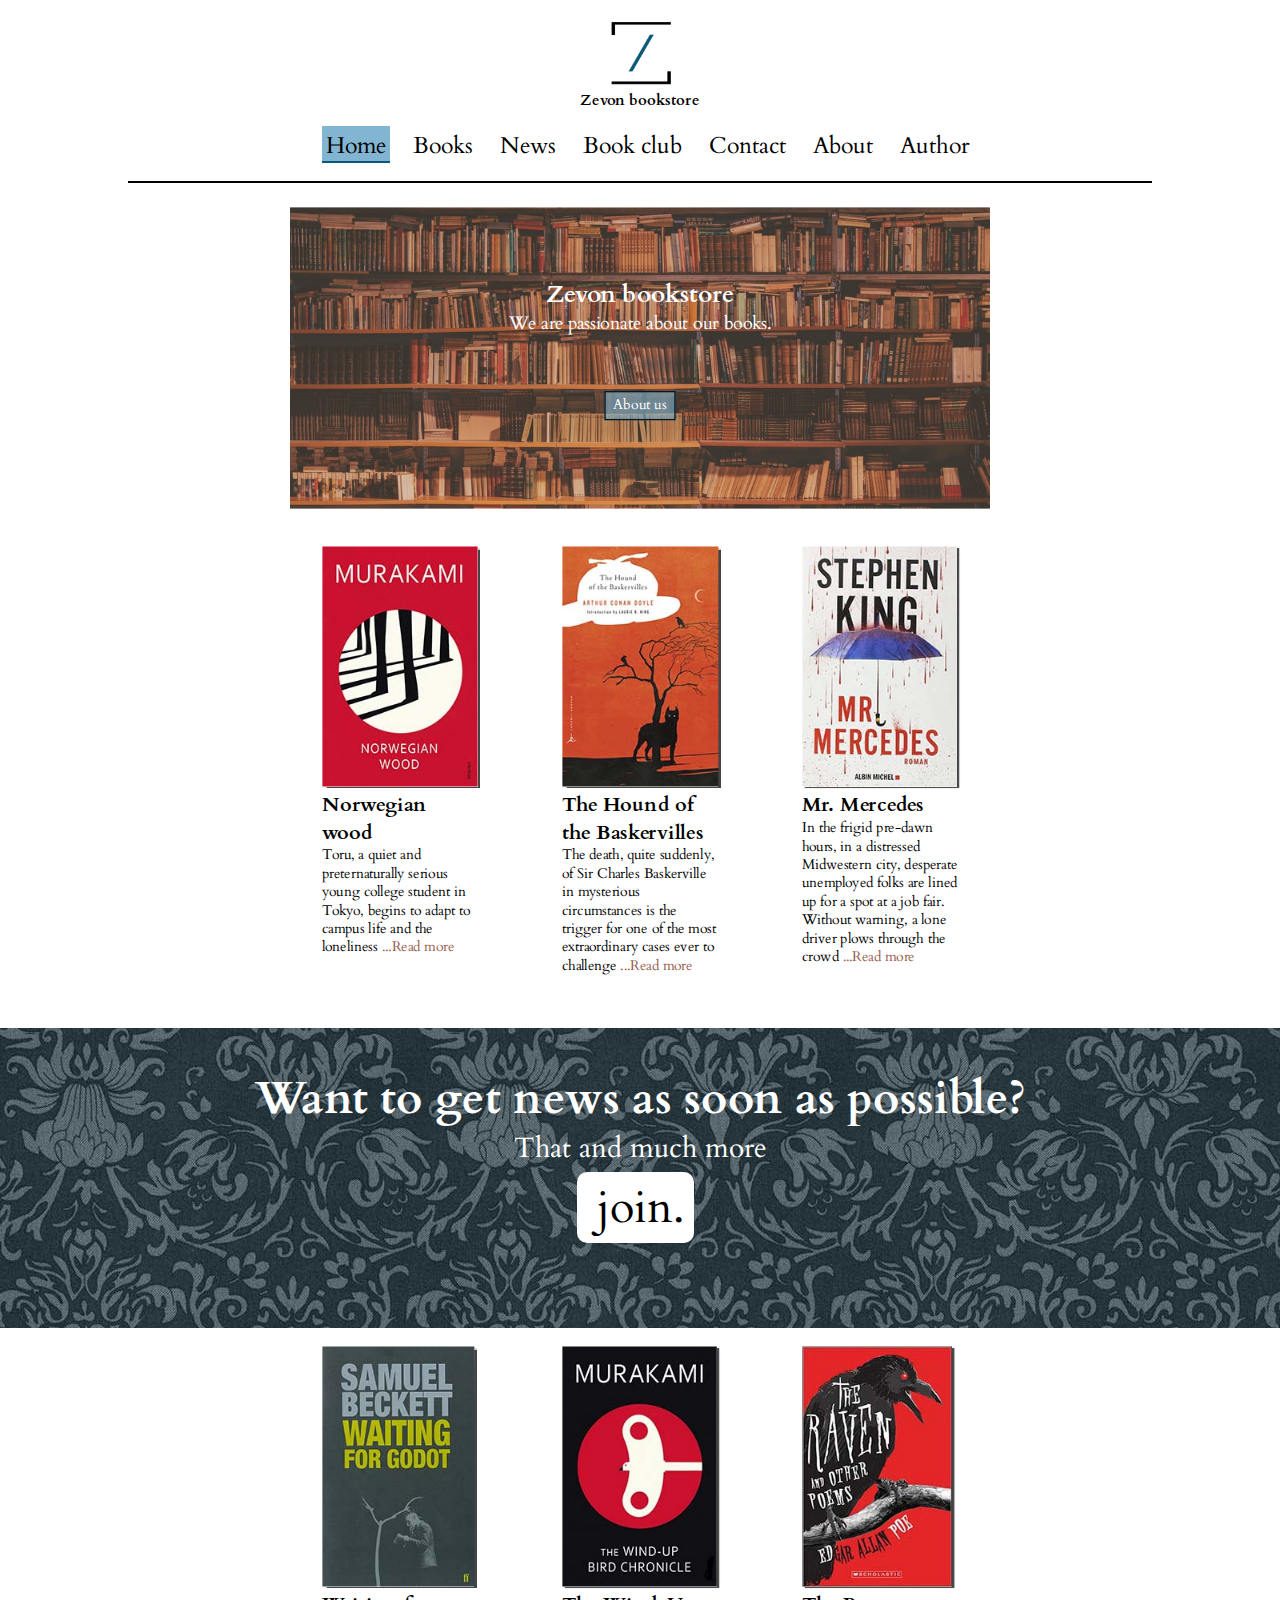
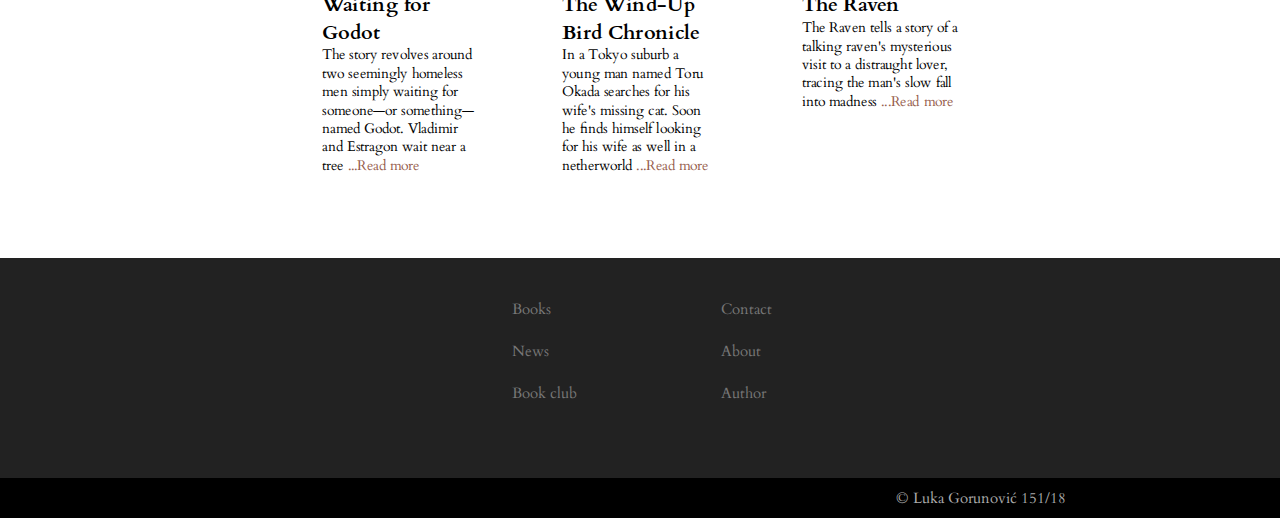
<file: index.html>
<!DOCTYPE html>
<html>
	<head>
		<link href="https://fonts.googleapis.com/css?family=Cardo" rel="stylesheet"/>
		<link rel="stylesheet" href="css/style.css" type="text/css"/>
		<link rel="shortcut icon" href="images/icon.ico" />
		<link rel="stylesheet" href="https://use.fontawesome.com/releases/v5.5.0/css/all.css" 
		integrity="sha384-B4dIYHKNBt8Bc12p+WXckhzcICo0wtJAoU8YZTY5qE0Id1GSseTk6S+L3BlXeVIU" crossorigin="anonymous"/>
		<meta charset="utf-8"/>
		<meta name="keywords" content="Bookstore, Book, Zevon, Bookclub, Read"/>
		<meta name="author" content="Luka Gorunović"/>
		<meta name="description" content="Zevon bookstore is an internation bookstore made to satisfy all your reading needs. 
		Get all the books you wanted to get.">
		<title>Zevon book store | Home</title>
	</head>
	<body>
		<nav>
			<div id="logo">
				<a href="index.html"><img src="images/logo.png" alt="ZevonBookStoreLogo"/></a>
				<h1>Zevon bookstore</h1>
			</div>
			<div id="menuright">
				<ul>
					<li><a href="index.html" class="active">Home</a></li>
					<li><a href="books.html">Books</a></li>
					<li><a href="news.html">News</a></li>
					<li><a href="bookclub.html">Book club</a></li>
					<li><a href="contact.html">Contact</a></li>
					<li><a href="about.html">About</a></li>
					<li><a href="author.html">Author</a></li>
				</ul>
			</div>
			<div class="cleaner">
			</div>
		</nav>
		<div class="hr">
		</div>
		<div id="bigpicturewlink">
			<div class="textinpholder">
				<div id="textinp">
					<h2>Zevon bookstore</h2>
					<p>We are passionate about our books.</p>
					<div id="quasibutton"><a href="about.html"><p>About us</p></a></div>
				</div>
			</div>
		</div>	
		<div class="booksrow">
				<div class="books">
					<a href="https://www.goodreads.com/book/show/11297.Norwegian_Wood"><img src="images/norw.jpg" alt="norwegianwood cover"/></a>
						<h1>Norwegian wood</h1>
						<p>Toru, a quiet and preternaturally serious young college student in Tokyo, 
						 begins to adapt to campus life and the loneliness <a href="https://www.goodreads.com/book/show/11297.Norwegian_Wood">...Read more</a> </p>
				</div>
				<div class="books">
					<a href="https://www.goodreads.com/book/show/8921.The_Hound_of_the_Baskervilles"><img src="images/baskervilles.jpg" alt="hound of baskervilles cover"/></a>
					<h1>The Hound of the Baskervilles</h1>
					<p>The death, quite suddenly, of Sir Charles Baskerville in mysterious circumstances is the 
					trigger for one of the most extraordinary cases ever to challenge <a href="https://www.goodreads.com/book/show/8921.The_Hound_of_the_Baskervilles">...Read more</a> </p>
				</div>
				<div class="books">
					<a href="https://www.goodreads.com/book/show/18775247-mr-mercedes"><img src="images/mercedes.jpg" alt="mr mercedes cover"/></a>
					<h1>Mr. Mercedes</h1>
					<p>In the frigid pre-dawn hours, in a distressed Midwestern city, desperate unemployed folks are lined up for a spot at 
					a job fair. Without warning, a lone driver plows through the crowd <a href="https://www.goodreads.com/book/show/18775247-mr-mercedes">...Read more</a> </p>
				</div>
		</div>
		<div id="bookclubad">
			<div id="bookclubadf">
				<div class="textinpholder">
					<h2 class="white">Want to get news as soon as possible?</h2>
					<p class="whitep">That and much more </p>
				</div>
				<div class="holder">
					<div id="middlebut"><a href="bookclub.html"class="likeabutton">join.</a></div>
				</div>
			</div>
		</div>
		<div class="booksrow">
			<div class="books">
				<a href="https://www.goodreads.com/book/show/17716.Waiting_for_Godot"><img src="images/godo.jpg" alt="norwegianwood cover"/></a>
				<h1>Waiting for Godot</h1>
				<p>The story revolves around two seemingly homeless men simply 
				waiting for someone—or something—named Godot. Vladimir and 
				Estragon wait near a tree <a href="https://www.goodreads.com/book/show/17716.Waiting_for_Godot">...Read more</a> </p>
			</div>
			<div class="books">
				<a href="https://www.goodreads.com/book/show/11275.The_Wind_Up_Bird_Chronicle"><img src="images/windup.jpg" alt="The Wind-Up Bird Chronicle cover"/></a>
				<h1>The Wind-Up Bird Chronicle</h1>
				<p>In a Tokyo suburb a young man named Toru Okada searches for his wife's missing cat. Soon he finds himself 
				looking for his wife as well in a netherworld <a href="https://www.goodreads.com/book/show/11275.The_Wind_Up_Bird_Chronicle">...Read more</a> </p>
			</div>
			<div class="books">
				<a href="https://www.goodreads.com/book/show/264158.The_Raven"><img src="images/raven.jpg" alt="The Raven cover"/></a>
				<h1>The Raven</h1>
				<p>The Raven tells a story of a talking raven's mysterious visit to a distraught lover, 
				tracing the man's slow fall into madness <a href="https://www.goodreads.com/book/show/264158.The_Raven">...Read more</a> </p>
			</div>
		</div>
		<footer>
			<div id="leftul">
				<ul>
					<li><a href="books.html">Books</a></li>
					<li><a href="news.html">News</a></li>
					<li><a href="bookclub.html">Book club</a></li>
				</ul>
			</div>
			<div id="rightul">
				<ul>
					<li><a href="contact.html">Contact</a></li>
					<li><a href="about.html">About</a></li>
					<li><a href="author.html">Author</a></li>
				</ul>
			</div>
			<div class="cleaner">
			</div>
			<div id="fafaicons">
				<a href="#"><i class="fab fa-google-plus-g"></i></a>
				<a href="#"><i class="fab fa-facebook-f"></i></a>
				<a href="#"><i class="fab fa-twitter"></i></a>
				<a href="#"><i class="fab fa-instagram"></i></a>
				<a href="#"><i class="fab fa-youtube"></i></a>
			</div>
		</footer>
		<div id="copyright">
			<p>&copy Luka Gorunović 151&#47;18</p>
		</div>
	</body>
</html>
</file>
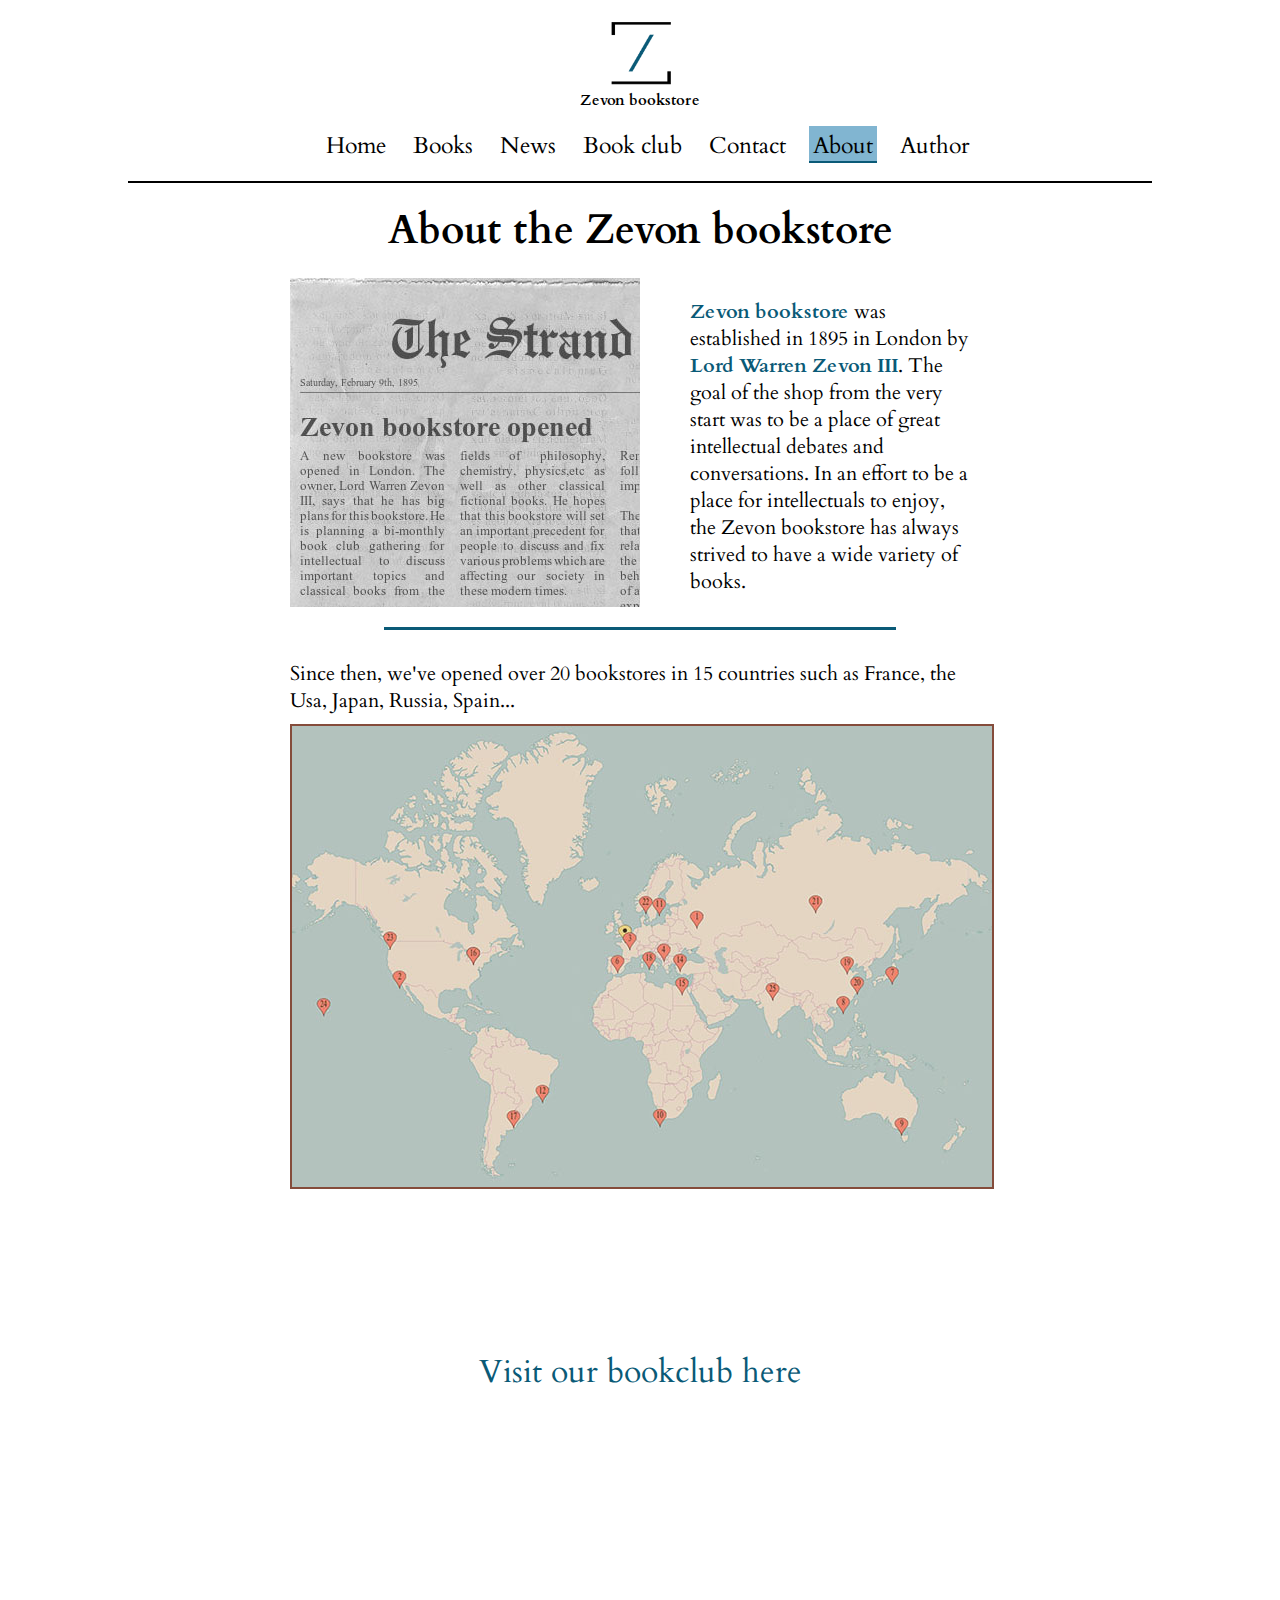
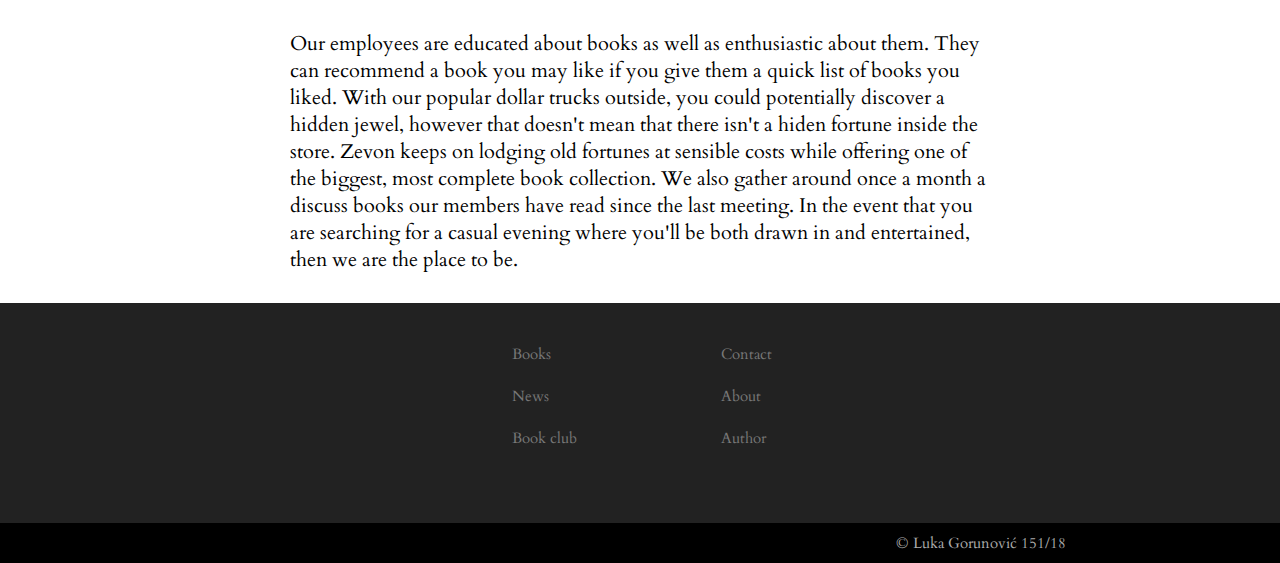
<file: about.html>
<!DOCTYPE html>
<html>
	<head>
		<link href="https://fonts.googleapis.com/css?family=Cardo" rel="stylesheet"/>
		<link rel="stylesheet" href="css/style.css" type="text/css"/>
		<link rel="shortcut icon" href="images/icon.ico" />
		<link rel="stylesheet" href="https://use.fontawesome.com/releases/v5.5.0/css/all.css" 
		integrity="sha384-B4dIYHKNBt8Bc12p+WXckhzcICo0wtJAoU8YZTY5qE0Id1GSseTk6S+L3BlXeVIU" crossorigin="anonymous"/>
		<meta charset="utf-8"/>
		<meta name="keywords" content="Bookstore, Book, Zevon, Bookclub, Read"/>
		<meta name="author" content="Luka Gorunović"/>
		<meta name="description" content="Zevon bookstore is an internation bookstore made to satisfy all your reading needs. 
		Get all the books you wanted to get.">
		<title>Zevon book store | About</title>
	</head>
	<body>
		<nav>
			<div id="logo">
				<a href="index.html"><img src="images/logo.png" alt="ZevonBookStoreLogo"/></a>
				<h1>Zevon bookstore</h1>
			</div>
			<div id="menuright">
				<ul>
					<li><a href="index.html">Home</a></li>
					<li><a href="books.html">Books</a></li>
					<li><a href="news.html">News</a></li>
					<li><a href="bookclub.html">Book club</a></li>
					<li><a href="contact.html">Contact</a></li>
					<li><a href="about.html" class="active">About</a></li>
					<li><a href="author.html">Author</a></li>
				</ul>
			</div>
			<div class="cleaner">
			</div>
		</nav>
		<div class="hr">
		</div>
		<div id="imgstr">
			<h1>About the Zevon bookstore</h1>
			<img src="images/strand.jpg" alt="strand magazine news"/>
			<p><strong>Zevon bookstore</strong> was established in 1895 in London by <strong>Lord Warren Zevon III</strong>. The goal
			of the shop from the very start was to be a place of great intellectual debates
			and conversations. In an effort to be a place for intellectuals to enjoy, the Zevon
			bookstore has always strived to have a wide variety of books. </p>
			<div class="cleaner">
			</div>
		</div>
		<div class="hrsm">
		</div>
		<div id="imgmap">
			<p>Since then, we've opened over 20 bookstores in 15 countries such as France, the Usa, Japan, Russia, Spain... </p>
			<img src="images/map.jpg" alt="bookstoremap"/>
		</div>
		<div id="circle">
			<a href="bookclub.html"><p>Visit our bookclub here</p></a>
		</div>
		<div id="abouttxt">
			<p>Our employees are educated about books as well as enthusiastic about them. They can recommend a book 
			you may like if you give them a quick list of books you liked. With our popular dollar trucks outside,
			you could potentially discover a hidden jewel, however that doesn't mean that there isn't a hiden fortune inside the store. 
			Zevon keeps on lodging old fortunes at sensible costs while offering one of the biggest, most complete book collection. 
			We also gather around once a month a discuss books our members have read since the last meeting.
			In the event that you are searching for a casual evening where you'll be both drawn in and entertained, then we are the place to be.</p>
		</div>
		<footer>
			<div id="leftul">
				<ul>
					<li><a href="books.html">Books</a></li>
					<li><a href="news.html">News</a></li>
					<li><a href="bookclub.html">Book club</a></li>
				</ul>
			</div>
			<div id="rightul">
				<ul>
					<li><a href="contact.html">Contact</a></li>
					<li><a href="about.html">About</a></li>
					<li><a href="author.html">Author</a></li>
				</ul>
			</div>
			<div class="cleaner">
			</div>
			<div id="fafaicons">
				<a href="#"><i class="fab fa-google-plus-g"></i></a>
				<a href="#"><i class="fab fa-facebook-f"></i></a>
				<a href="#"><i class="fab fa-twitter"></i></a>
				<a href="#"><i class="fab fa-instagram"></i></a>
				<a href="#"><i class="fab fa-youtube"></i></a>
			</div>
		</footer>
		<div id="copyright">
			<p>&copy Luka Gorunović 151&#47;18</p>
		</div>
	</body>
</html>
</file>
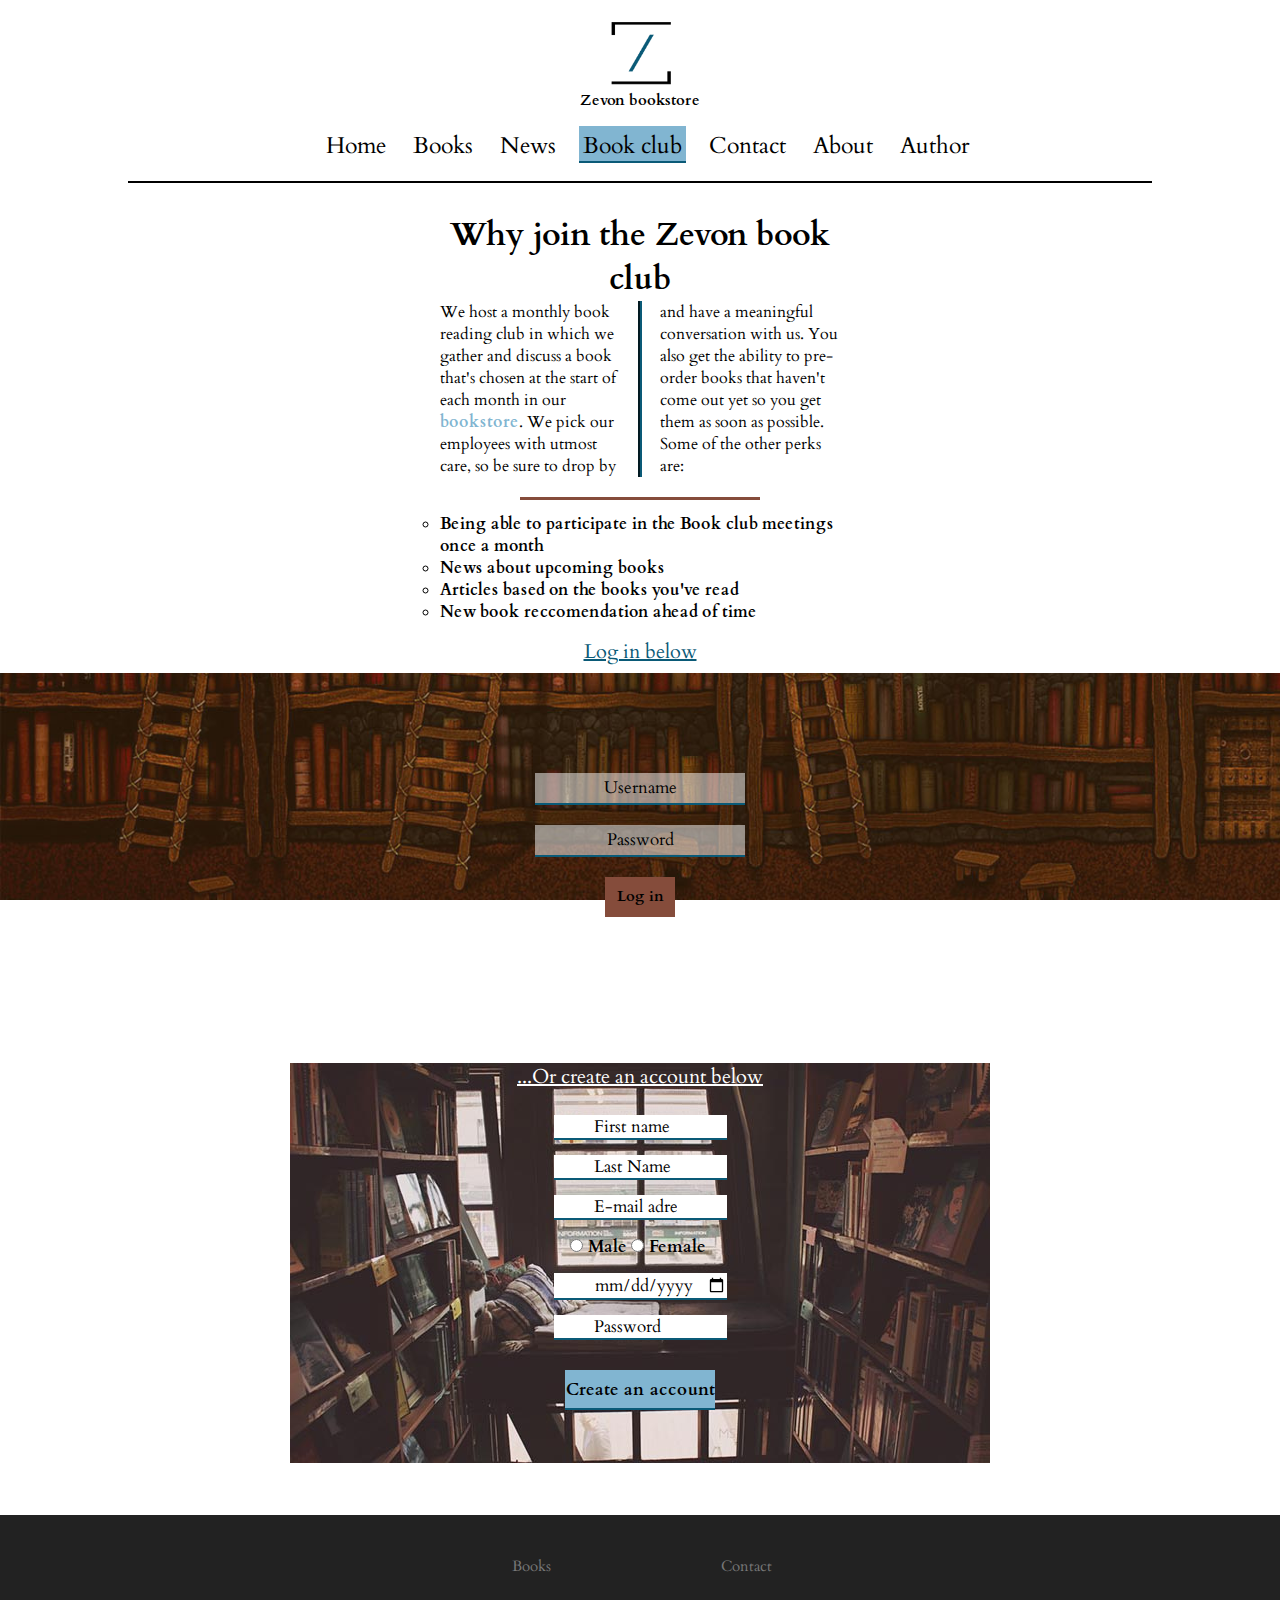
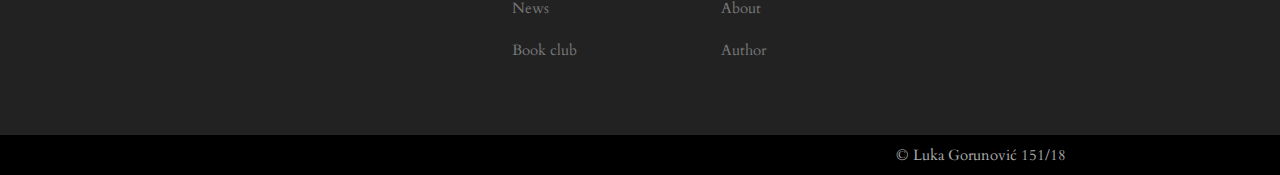
<file: bookclub.html>
<!DOCTYPE html>
<html>
	<head>
		<link href="https://fonts.googleapis.com/css?family=Cardo" rel="stylesheet"/>
		<link rel="stylesheet" href="css/style.css" type="text/css"/>
		<link rel="shortcut icon" href="images/icon.ico" />
		<link rel="stylesheet" href="https://use.fontawesome.com/releases/v5.5.0/css/all.css" 
		integrity="sha384-B4dIYHKNBt8Bc12p+WXckhzcICo0wtJAoU8YZTY5qE0Id1GSseTk6S+L3BlXeVIU" crossorigin="anonymous"/>
		<meta charset="utf-8"/>
		<meta name="keywords" content="Bookstore, Book, Zevon, Bookclub, Read"/>
		<meta name="author" content="Luka Gorunović"/>
		<meta name="description" content="Zevon bookstore is an internation bookstore made to satisfy all your reading needs. 
		Get all the books you wanted to get.">
		<title>Zevon book store | Book club</title>
	</head>
	<body>
		<nav>
			<div id="logo">
				<a href="index.html"><img src="images/logo.png" alt="ZevonBookStoreLogo"/></a>
				<h1>Zevon bookstore</h1>
			</div>
				<div id="menuright">
					<ul>
						<li><a href="index.html">Home</a></li>
						<li><a href="books.html">Books</a></li>
						<li><a href="news.html">News</a></li>
						<li><a href="bookclub.html" class="active">Book club</a></li>
						<li><a href="contact.html">Contact</a></li>
						<li><a href="about.html">About</a></li>
						<li><a href="author.html">Author</a></li>
					</ul>
				</div>
			<div class="cleaner">
			</div>
		</nav>
		<div class="hr">
		</div>
		<div id="mainbookclub">
			<div id="bookclubpreface">
				<h1>Why join the Zevon book club</h1>
				<p> We host a monthly book reading club in which we gather and discuss a book that's chosen at the start
				of each month in our <b><a href="#">bookstore</a></b>. We pick our employees with utmost care, so be sure to drop by 
				and have a meaningful conversation with us. You also get the ability to pre-order books that haven't come out yet
				so you get them as soon as possible. Some of the other perks are:</p>
				<div class="hrsm1">
				</div>
			</div>
			<div id="bookclubm">
				<ul>
					<li>Being able to participate in the Book club meetings once a month</li>
					<li>News about upcoming books</li>
					<li>Articles based on the books you've read</li>
					<li>New book reccomendation ahead of time</li>
				</ul>
				<p>Log in below</p>
			</div>
		</div>	
		<div id="formslog">
			<div class="formsholder">
				<form method="post" action="#" id="login">
					<input type="text" name="username" id="username" placeholder="Username" maxlength="15"/>
					<input type="password" name="password" id="password" placeholder="Password" maxlength="20"/>
					<input type="submit" name="login" id="login" value="Log in" />
				</form>
			</div>
		</div>
		<div id="formsreg">
			<form method="post" action="#" id="reg">
				<p>...Or create an account below</p>
				<input type="text" name="firstname" id="firstname" placeholder="First name" maxlength="20"/>
				<input type="text" name="lastname" id="lastname" placeholder="Last Name" maxlength="30"/>
				<input type="email" name="email" id="email" placeholder="E-mail adress" maxlength="35"/>
				<input type="radio" name="gender" id="male"/><Label for="male">Male</Label>
				<input type="radio" name="gender" id="female"/><Label for="female">Female</Label>
				<input type="date" name="birthday" id="birthday" placeholder="Your birthday"/>
				<input type="password" name="password1" id="password1" placeholder="Password" maxlength="20"/>
				<input type="submit" name="register" id="reg" value="Create an account"/>
			</form>
		</div>
		<br/>
		<footer>
			<div id="leftul">
				<ul>
					<li><a href="books.html">Books</a></li>
					<li><a href="news.html">News</a></li>
					<li><a href="bookclub.html">Book club</a></li>
				</ul>
			</div>
			<div id="rightul">
				<ul>
					<li><a href="contact.html">Contact</a></li>
					<li><a href="about.html">About</a></li>
					<li><a href="author.html">Author</a></li>
				</ul>
			</div>
			<div class="cleaner">
			</div>
			<div id="fafaicons">
				<a href="#"><i class="fab fa-google-plus-g"></i></a>
				<a href="#"><i class="fab fa-facebook-f"></i></a>
				<a href="#"><i class="fab fa-twitter"></i></a>
				<a href="#"><i class="fab fa-instagram"></i></a>
				<a href="#"><i class="fab fa-youtube"></i></a>
			</div>
		</footer>
		<div id="copyright">
			<p>&copy Luka Gorunović 151&#47;18</p>
		</div>
	</body>
</html>
</file>
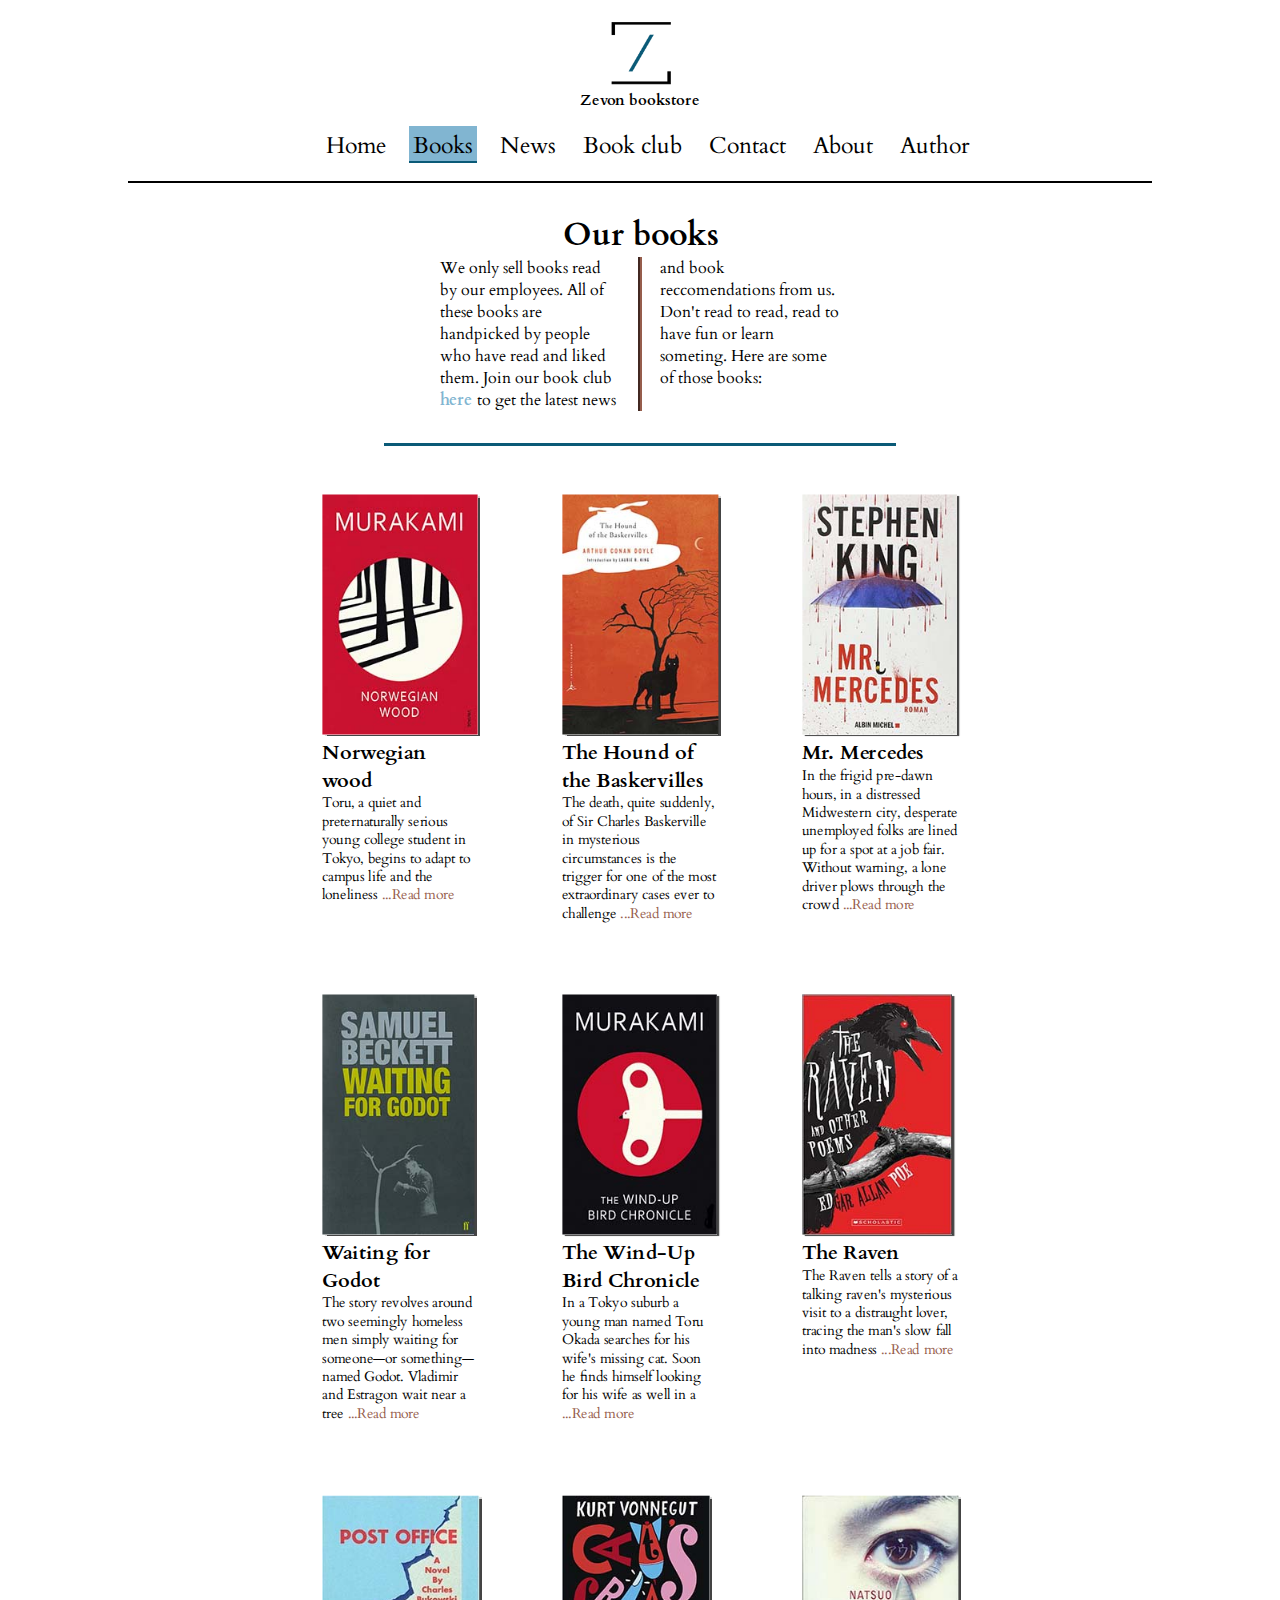
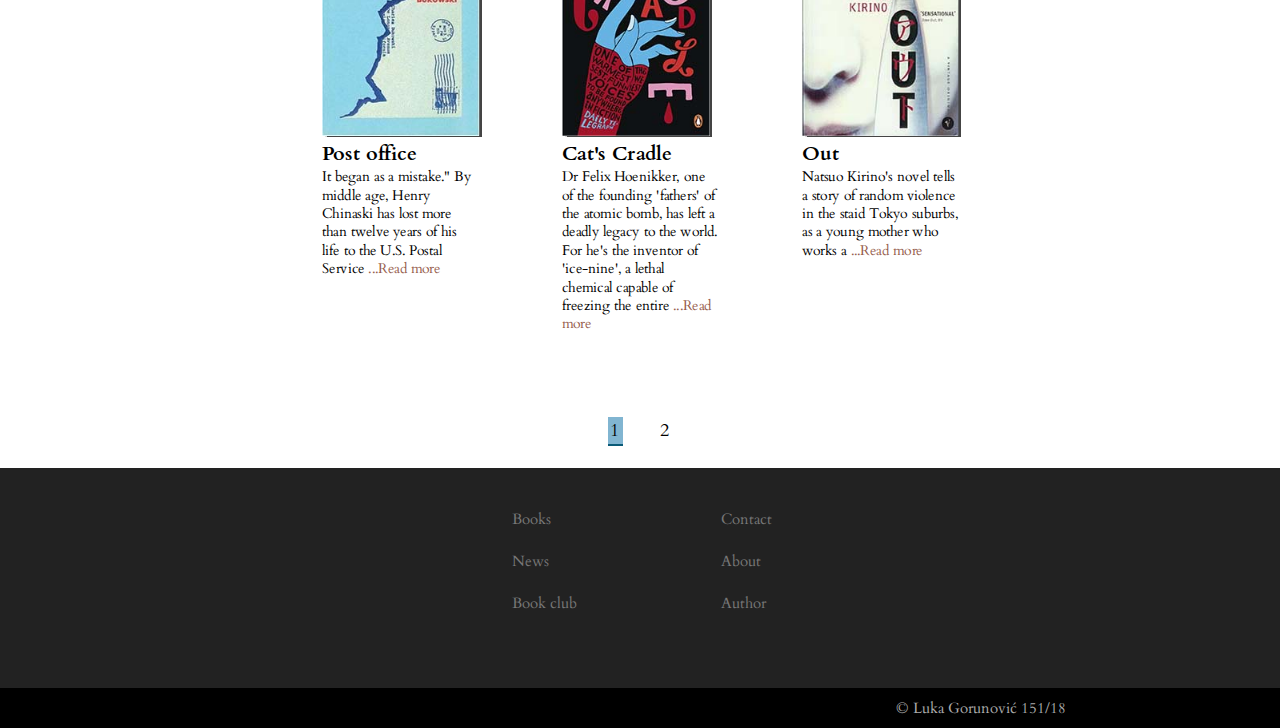
<file: books.html>
<!DOCTYPE html>
<html>
	<head>
		<link href="https://fonts.googleapis.com/css?family=Cardo" rel="stylesheet"/>
		<link rel="stylesheet" href="css/style.css" type="text/css"/>
		<link rel="shortcut icon" href="images/icon.ico" />
		<link rel="stylesheet" href="https://use.fontawesome.com/releases/v5.5.0/css/all.css" 
		integrity="sha384-B4dIYHKNBt8Bc12p+WXckhzcICo0wtJAoU8YZTY5qE0Id1GSseTk6S+L3BlXeVIU" crossorigin="anonymous"/>
		<meta charset="utf-8"/>
		<meta name="keywords" content="Bookstore, Book, Zevon, Bookclub, Read"/>
		<meta name="author" content="Luka Gorunović"/>
		<meta name="description" content="Zevon bookstore is an internation bookstore made to satisfy all your reading needs. 
		Get all the books you wanted to get.">
		<title>Zevon book store | Books</title>
	</head>
	<body>
		<nav>
			<div id="logo">
					<a href="index.html"><img src="images/logo.png" alt="ZevonBookStoreLogo"/></a>
					<h1>Zevon bookstore</h1>
			</div>
			<div id="menuright">
				<ul>
					<li><a href="index.html">Home</a></li>
					<li><a href="books.html" class="active">Books</a></li>
					<li><a href="news.html">News</a></li>
					<li><a href="bookclub.html">Book club</a></li>
					<li><a href="contact.html">Contact</a></li>
					<li><a href="about.html">About</a></li>
					<li><a href="author.html">Author</a></li>
				</ul>
			</div>
				<div class="cleaner">
				</div>
			</nav>
			<div class="hr">
			</div>
			<div id="bookspreface">
				<h1>Our books</h1>
				<p>We only sell books read by our employees. All of these books are handpicked by people who have
				read and liked them. Join our book club <b><a href="bookclub.html">here</a></b> to get the latest news and book
				reccomendations from us. Don't read to read, read to have fun or learn someting. Here are some of those books:</p>
			</div>
			<div class="hrsm">
			</div>
				<section class="booksrow">
					<article class="books">
						<a href="https://www.goodreads.com/book/show/11297.Norwegian_Wood"><img src="images/norw.jpg" alt="norwegianwood cover"/></a>
						<h1>Norwegian wood</h1>
						<p>Toru, a quiet and preternaturally serious young college student in Tokyo, 
						 begins to adapt to campus life and the loneliness <a href="https://www.goodreads.com/book/show/11297.Norwegian_Wood">...Read more</a> </p>
					</article>
					<article class="books">
						<a href="https://www.goodreads.com/book/show/8921.The_Hound_of_the_Baskervilles"><img src="images/baskervilles.jpg" alt="hound of baskervilles cover"/></a>
						<h1>The Hound of the Baskervilles</h1>
						<p>The death, quite suddenly, of Sir Charles Baskerville in mysterious circumstances is the 
						trigger for one of the most extraordinary cases ever to challenge <a href="https://www.goodreads.com/book/show/8921.The_Hound_of_the_Baskervilles">...Read more</a> </p>
					</article>
					<article class="books">
						<a href="https://www.goodreads.com/book/show/18775247-mr-mercedes"><img src="images/mercedes.jpg" alt="mr mercedes cover"/></a>
						<h1>Mr. Mercedes</h1>
						<p>In the frigid pre-dawn hours, in a distressed Midwestern city, desperate unemployed folks are lined up for a spot at 
						a job fair. Without warning, a lone driver plows through the crowd <a href="https://www.goodreads.com/book/show/18775247-mr-mercedes">...Read more</a> </p>
					</article>
				</section>
				<section class="booksrow">
					<article class="books">
						<a href="https://www.goodreads.com/book/show/17716.Waiting_for_Godot"><img src="images/godo.jpg" alt="godo cover"/></a>
						<h1>Waiting for Godot</h1>
						<p>The story revolves around two seemingly homeless men simply 
						waiting for someone—or something—named Godot. Vladimir and 
						Estragon wait near a tree <a href="https://www.goodreads.com/book/show/17716.Waiting_for_Godot">...Read more</a> </p>
					</article>					
					<article class="books">
						<a href="https://www.goodreads.com/book/show/11275.The_Wind_Up_Bird_Chronicle"><img src="images/windup.jpg" alt="The Wind-Up Bird Chronicle cover"/></a>
						<h1>The Wind-Up Bird Chronicle</h1>
						<p>In a Tokyo suburb a young man named Toru Okada searches for his wife's missing cat. Soon he finds himself 
						looking for his wife as well in a  <a href="https://www.goodreads.com/book/show/11275.The_Wind_Up_Bird_Chronicle">...Read more</a> </p>
					</article>
					<article class="books">
						<a href="https://www.goodreads.com/book/show/264158.The_Raven"><img src="images/raven.jpg" alt="The Raven cover"/></a>
						<h1>The Raven</h1>
						<p>The Raven tells a story of a talking raven's mysterious visit to a distraught lover, 
						tracing the man's slow fall into madness <a href="https://www.goodreads.com/book/show/264158.The_Raven">...Read more</a> </p>
					</article>
				</section>
				<section class="booksrow">
					<article class="books">
						<a href="https://www.goodreads.com/book/show/40409718-post-office"><img src="images/post.jpg" alt="post office cover"/></a>
						<h1>Post office</h1>
						<p>It began as a mistake." By middle age, Henry Chinaski has lost more than 
						twelve years of his life to the U.S. Postal Service <a href="https://www.goodreads.com/book/show/40409718-post-office">...Read more</a> </p>
					</article>
					<article class="books">
						<a href="https://www.goodreads.com/book/show/135479.Cat_s_Cradle"><img src="images/cats.jpg" alt="Cat's Cradle cover"/></a>
						<h1>Cat's Cradle</h1>
						<p>Dr Felix Hoenikker, one of the founding 'fathers' of the atomic bomb, 
						has left a deadly legacy to the world. For he's the inventor of 'ice-nine', 
						a lethal chemical capable of freezing the entire <a href="https://www.goodreads.com/book/show/135479.Cat_s_Cradle">...Read more</a> </p>
					</article>
					<article class="books">
						<a href="https://www.goodreads.com/book/show/25365.Out"><img src="images/out.jpg" alt="Out cover"/></a>
						<h1>Out</h1>
						<p>Natsuo Kirino's novel tells a story of random violence in the staid 
						Tokyo suburbs, as a young mother who works a  <a href="https://www.goodreads.com/book/show/25365.Out">...Read more</a> </p>
					</article>
				</section>
				<div id="pagecenter">
					<div class="bpage, 1"><a href="books.html" class="active" >1</a></div>
					<div class="bpage"><a href="books1.html">2</a></div>
				</div>				
		<footer>
			<div id="leftul">
				<ul>
					<li><a href="books.html">Books</a></li>
					<li><a href="news.html">News</a></li>
					<li><a href="bookclub.html">Book club</a></li>
				</ul>
			</div>
			<div id="rightul">
				<ul>
					<li><a href="contact.html">Contact</a></li>
					<li><a href="about.html">About</a></li>
					<li><a href="author.html">Author</a></li>
				</ul>
			</div>
			<div class="cleaner">
			</div>
			<div id="fafaicons">
				<a href="#"><i class="fab fa-google-plus-g"></i></a>
				<a href="#"><i class="fab fa-facebook-f"></i></a>
				<a href="#"><i class="fab fa-twitter"></i></a>
				<a href="#"><i class="fab fa-instagram"></i></a>
				<a href="#"><i class="fab fa-youtube"></i></a>
			</div>
		</footer>
		<div id="copyright">
			<p>&copy Luka Gorunović 151&#47;18</p>
		</div>
	</body>
</html>
</file>
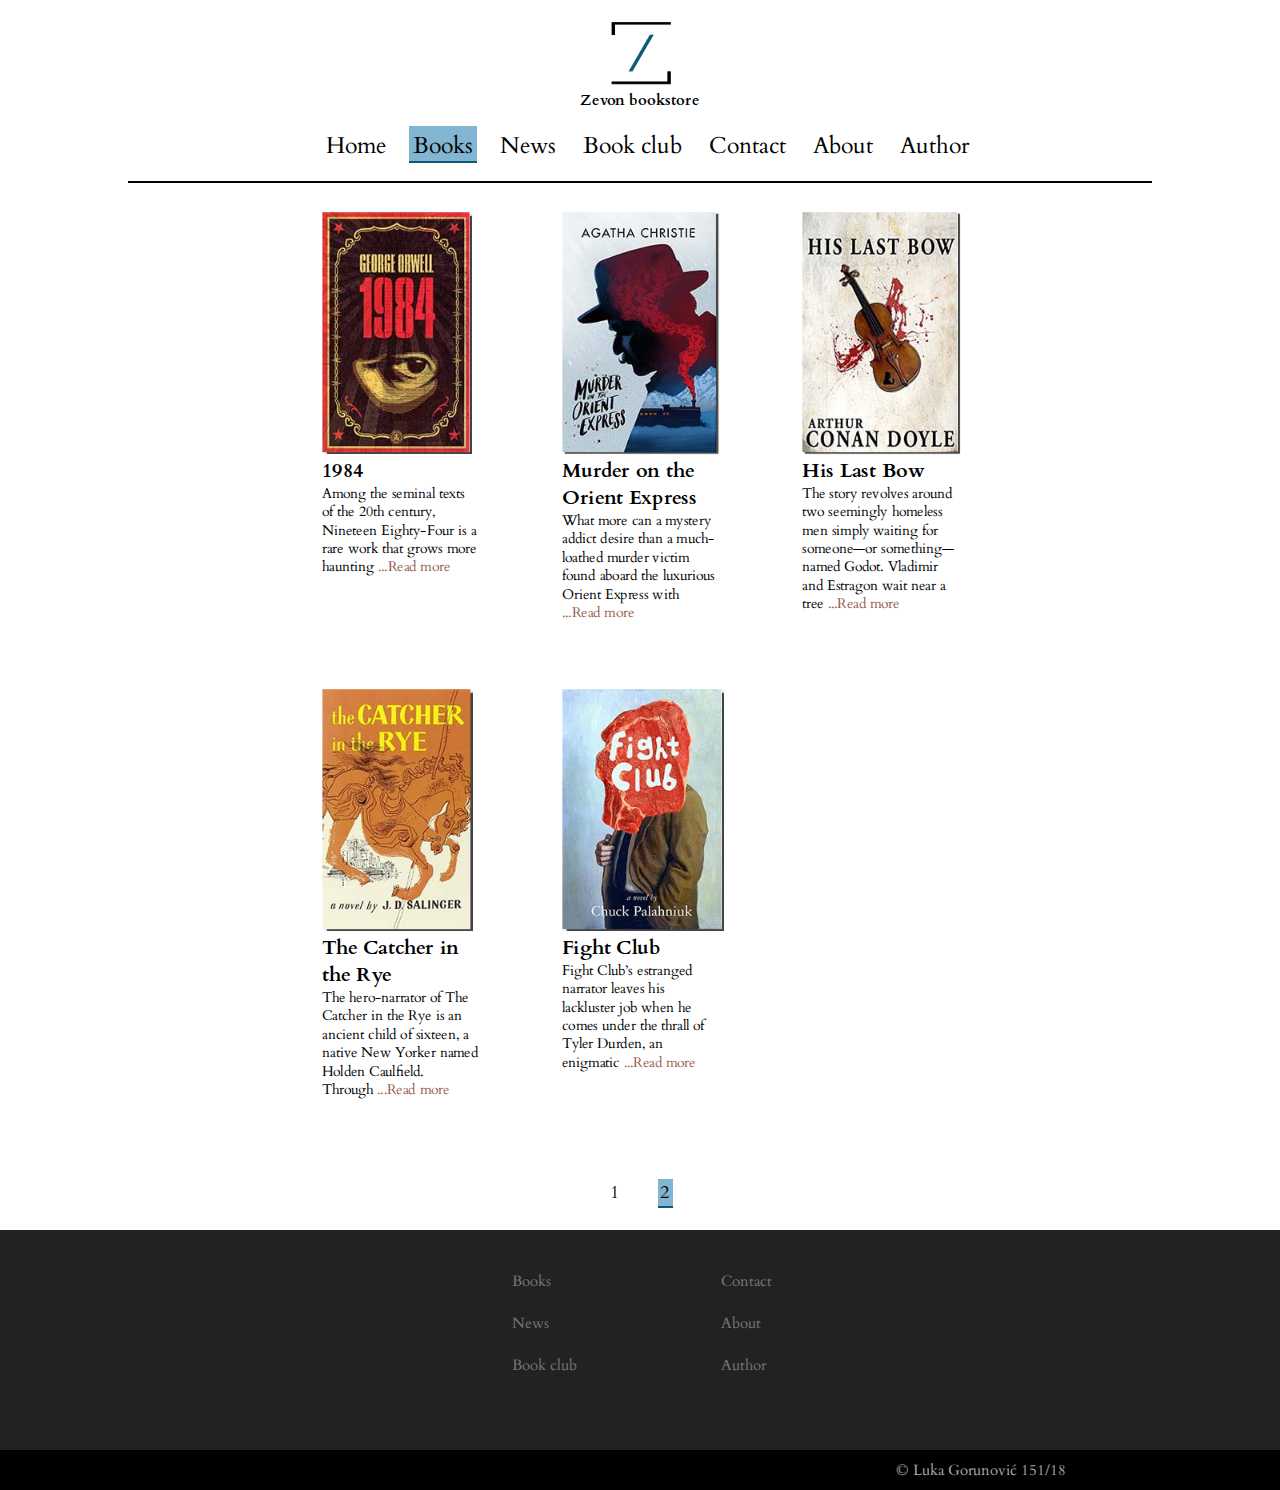
<file: books1.html>
<!DOCTYPE html>
<html>
	<head>
		<link href="https://fonts.googleapis.com/css?family=Cardo" rel="stylesheet"/>
		<link rel="stylesheet" href="css/style.css" type="text/css"/>
		<link rel="shortcut icon" href="images/icon.ico" />
		<link rel="stylesheet" href="https://use.fontawesome.com/releases/v5.5.0/css/all.css" 
		integrity="sha384-B4dIYHKNBt8Bc12p+WXckhzcICo0wtJAoU8YZTY5qE0Id1GSseTk6S+L3BlXeVIU" crossorigin="anonymous"/>
		<meta charset="utf-8"/>
		<meta name="keywords" content="Bookstore, Book, Zevon, Bookclub, Read"/>
		<meta name="author" content="Luka Gorunović"/>
		<meta name="description" content="Zevon bookstore is an internation bookstore made to satisfy all your reading needs. 
		Get all the books you wanted to get.">
		<title>Zevon book store | Books page 2</title>
	</head>
	<body>
		<nav>
			<div id="logo">
					<a href="index.html"><img src="images/logo.png" alt="ZevonBookStoreLogo"/></a>
					<h1>Zevon bookstore</h1>
			</div>
			<div id="menuright">
				<ul>
					<li><a href="index.html">Home</a></li>
					<li><a href="books.html" class="active">Books</a></li>
					<li><a href="news.html">News</a></li>
					<li><a href="bookclub.html">Book club</a></li>
					<li><a href="contact.html">Contact</a></li>
					<li><a href="about.html">About</a></li>
					<li><a href="author.html">Author</a></li>
				</ul>
			</div>
				<div class="cleaner">
				</div>
			</nav>
			<div class="hr">
			</div>
				<section class="booksrow">
					<article class="books">
						<a href="https://www.goodreads.com/book/show/40961427-1984"><img src="images/1984.jpg" alt="1984 cover"/></a>
						<h1>1984</h1>
						<p>Among the seminal texts of the 20th century, 
						Nineteen Eighty-Four is a rare work that grows more 
						haunting <a href="https://www.goodreads.com/book/show/40961427-1984">...Read more</a> </p>
					</article>
					<article class="books">
						<a href="https://www.goodreads.com/book/show/853510.Murder_on_the_Orient_Express"><img src="images/orient.jpg" alt="orient express cover"/></a>
						<h1>Murder on the Orient Express</h1>
						<p>What more can a mystery addict desire than a much-loathed 
						murder victim found aboard the luxurious Orient Express with  <a href="https://www.goodreads.com/book/show/853510.Murder_on_the_Orient_Express">...Read more</a> </p>
					</article>
					<article class="books">
						<a href="https://www.goodreads.com/book/show/754713.His_Last_Bow"><img src="images/bow.jpg" alt="His Last Bow cover"/></a>
						<h1>His Last Bow</h1>
						<p>The story revolves around two seemingly homeless men simply 
						waiting for someone—or something—named Godot. Vladimir and 
						Estragon wait near a tree <a href="https://www.goodreads.com/book/show/754713.His_Last_Bow">...Read more</a> </p>
					</article>
				</section>
				<section class="booksrow">
					<article class="books">
						<a href="https://www.goodreads.com/book/show/5107.The_Catcher_in_the_Rye"><img src="images/rye.jpg" alt="The Catcher in the Rye cover"/></a>
						<h1>The Catcher in the Rye</h1>
						<p>The hero-narrator of The Catcher in the Rye is an ancient child of sixteen,
						a native New Yorker named Holden Caulfield. Through  <a href="https://www.goodreads.com/book/show/5107.The_Catcher_in_the_Rye">...Read more</a> </p>
					</article>
					<article class="books">
						<a href="https://www.goodreads.com/book/show/36236124-fight-club"><img src="images/fight.jpg" alt="Fight Club cover"/></a>
						<h1>Fight Club</h1>
						<p>Fight Club’s estranged narrator leaves his lackluster job when he comes
						under the thrall of Tyler Durden, an enigmatic <a href="https://www.goodreads.com/book/show/36236124-fight-club">...Read more</a> </p>
					</article>
					<article class="bookshidden">
						<a href="#"><img src="images/godo.jpg" alt="norwegianwood cover"/></a>
						<h1>Waiting for Godot</h1>
						<p>The story revolves around two seemingly homeless men simply 
						waiting for someone—or something—named Godot. Vladimir and 
						Estragon wait near a tree <a href="#">...Read more</a> </p>
					</article>
				</section>
				<div id="pagecenter">
					<div class="bpage, 1"><a href="books.html">1</a></div>
					<div class="bpage"><a href="books1.html" class="active">2</a></div>
				</div>				
		<footer>
			<div id="leftul">
				<ul>
					<li><a href="books.html">Books</a></li>
					<li><a href="news.html">News</a></li>
					<li><a href="bookclub.html">Book club</a></li>
				</ul>
			</div>
			<div id="rightul">
				<ul>
					<li><a href="contact.html">Contact</a></li>
					<li><a href="about.html">About</a></li>
					<li><a href="author.html">Author</a></li>
				</ul>
			</div>
			<div class="cleaner">
			</div>
			<div id="fafaicons">
				<a href="#"><i class="fab fa-google-plus-g"></i></a>
				<a href="#"><i class="fab fa-facebook-f"></i></a>
				<a href="#"><i class="fab fa-twitter"></i></a>
				<a href="#"><i class="fab fa-instagram"></i></a>
				<a href="#"><i class="fab fa-youtube"></i></a>
			</div>
		</footer>
		<div id="copyright">
			<p>&copy Luka Gorunović 151&#47;18</p>
		</div>
	</body>
</html>
</file>
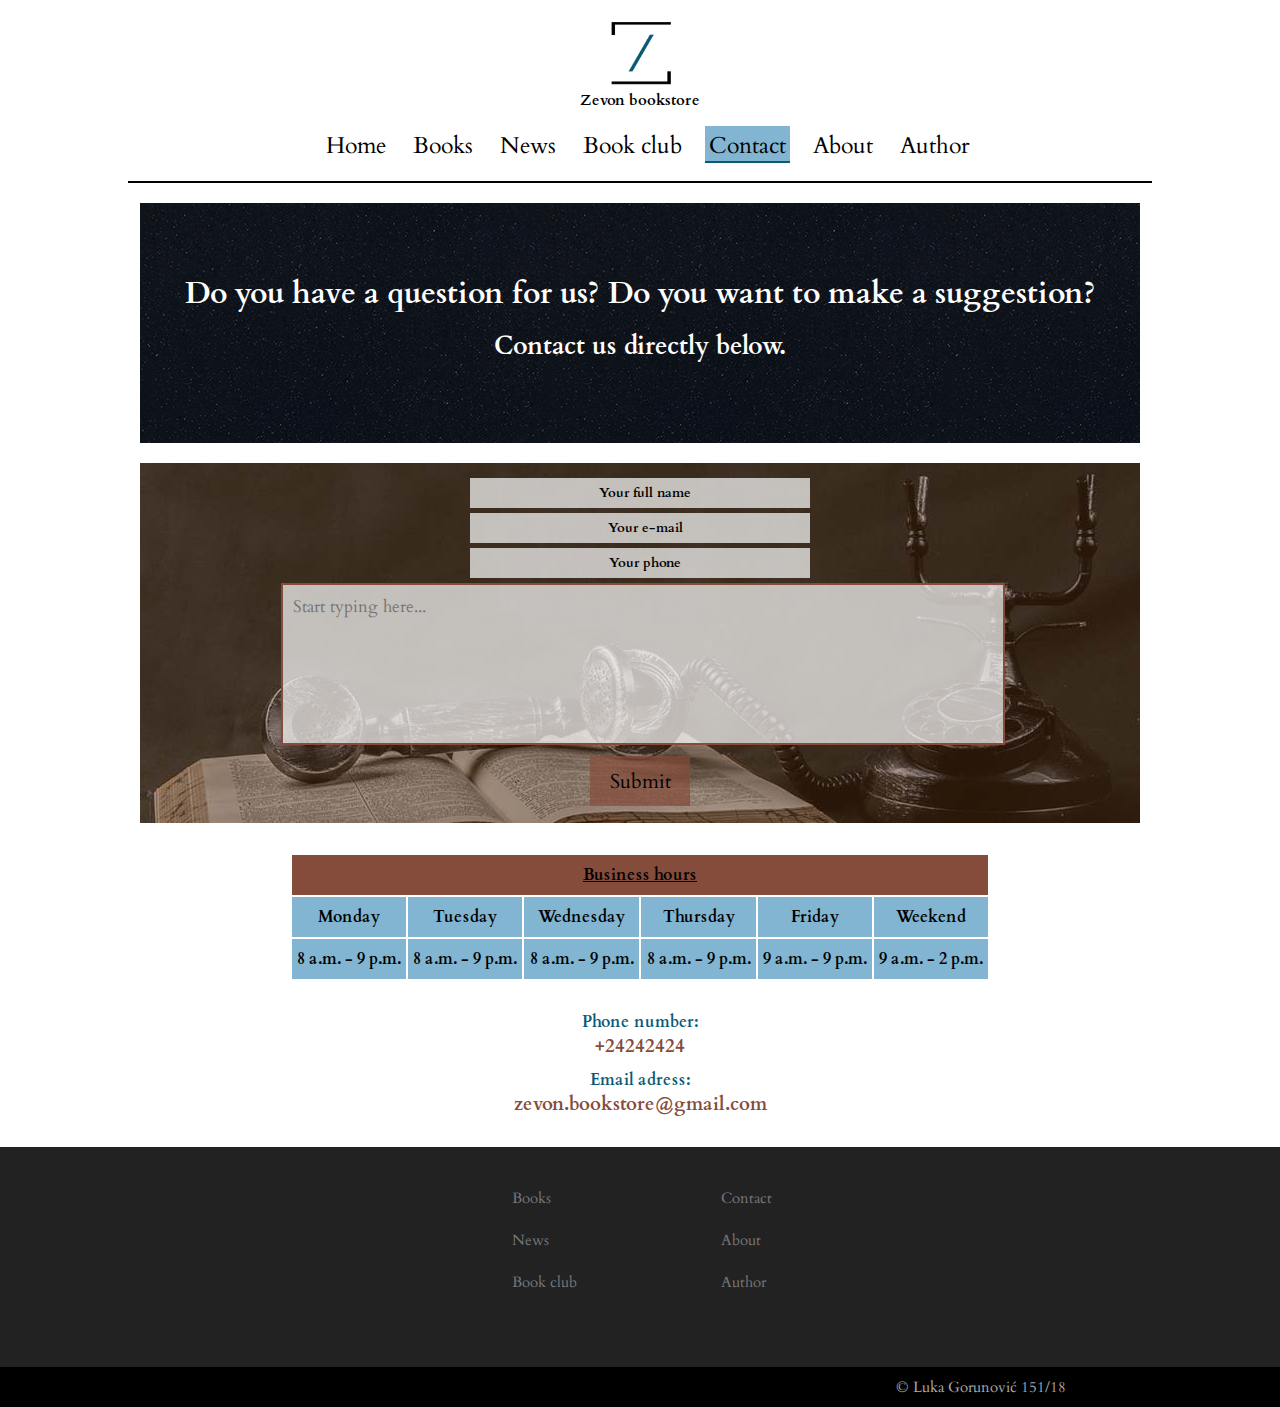
<file: contact.html>
<!DOCTYPE html>
<html>
	<head>
		<link href="https://fonts.googleapis.com/css?family=Cardo" rel="stylesheet"/>
		<link rel="stylesheet" href="css/style.css" type="text/css"/>
		<link rel="shortcut icon" href="images/icon.ico" />
		<link rel="stylesheet" href="https://use.fontawesome.com/releases/v5.5.0/css/all.css" 
		integrity="sha384-B4dIYHKNBt8Bc12p+WXckhzcICo0wtJAoU8YZTY5qE0Id1GSseTk6S+L3BlXeVIU" crossorigin="anonymous"/>
		<meta charset="utf-8"/>
		<meta name="keywords" content="Bookstore, Book, Zevon, Bookclub, Read"/>
		<meta name="author" content="Luka Gorunović"/>
		<meta name="description" content="Zevon bookstore is an internation bookstore made to satisfy all your reading needs. 
		Get all the books you wanted to get.">
		<title>Zevon book store | Contact</title>
	</head>
	<body>
		<nav>
			<div id="logo">
				<a href="index.html"><img src="images/logo.png" alt="ZevonBookStoreLogo"/></a>
				<h1>Zevon bookstore</h1>
			</div>
				<div id="menuright">
					<ul>
						<li><a href="index.html">Home</a></li>
						<li><a href="books.html">Books</a></li>
						<li><a href="news.html">News</a></li>
						<li><a href="bookclub.html">Book club</a></li>
						<li><a href="contact.html" class="active">Contact</a></li>
						<li><a href="about.html">About</a></li>
						<li><a href="author.html">Author</a></li>
					</ul>
				</div>
			<div class="cleaner">
			</div>
		</nav>
		<div class="hr">
		</div>
		<section id="backstar">
			<article>
				<hgroup>	
					<h1>Do you have a question for us? Do you want to make a suggestion?</h1>
					<h2>Contact us directly below.</h2>
				</hgroup>
			</article>
		</section>
		<div id="contact">
			<form method="get" action="#" id="cont">
				<input type="text" id="fullname" name="fullname"/ placeholder="Your full name" maxlength="40">
				<input type="text" id="email1" name="email1"/ placeholder="Your e-mail" maxlength="40">
				<input type="tel" id="phone" name="phone"/ placeholder="Your phone" maxlength="20">
				<textarea rows="6" cols="100" maxlength="600" name="tarea" placeholder="Start typing here..."></textarea>
				<input type="submit" name="cont" id="cont"/>
			</form>
		</div>
		<div id="bushours">
			<table>
				<tr>
					<th colspan="6">Business hours</th>
				</tr>
				<tr>
					<td>Monday</td>
					<td>Tuesday</td>
					<td>Wednesday</td>
					<td>Thursday</td>
					<td>Friday</td>
					<td>Weekend</td>
				</tr>
				<tr>
					<td>8 a.m. - 9 p.m.</td>
					<td>8 a.m. - 9 p.m.</td>
					<td>8 a.m. - 9 p.m.</td>
					<td>8 a.m. - 9 p.m.</td>
					<td>9 a.m. - 9 p.m.</td>
					<td>9 a.m. - 2 p.m.</td>
				</tr>
			</table>
		</div>
		<div id="morecont">
			<p>Phone number: <h3>+24242424</h3></p>
			<p>Email adress: <h3>zevon.bookstore@gmail.com</h3></p>
		</div>
		<footer>
			<div id="leftul">
				<ul>
					<li><a href="books.html">Books</a></li>
					<li><a href="news.html">News</a></li>
					<li><a href="bookclub.html">Book club</a></li>
				</ul>
			</div>
			<div id="rightul">
				<ul>
					<li><a href="contact.html">Contact</a></li>
					<li><a href="about.html">About</a></li>
					<li><a href="author.html">Author</a></li>
				</ul>
			</div>
			<div class="cleaner">
			</div>
			<div id="fafaicons">
				<a href="#"><i class="fab fa-google-plus-g"></i></a>
				<a href="#"><i class="fab fa-facebook-f"></i></a>
				<a href="#"><i class="fab fa-twitter"></i></a>
				<a href="#"><i class="fab fa-instagram"></i></a>
				<a href="#"><i class="fab fa-youtube"></i></a>
			</div>
		</footer>
		<div id="copyright">
			<p>&copy Luka Gorunović 151&#47;18</p>
		</div>
	</body>
</html>
</file>
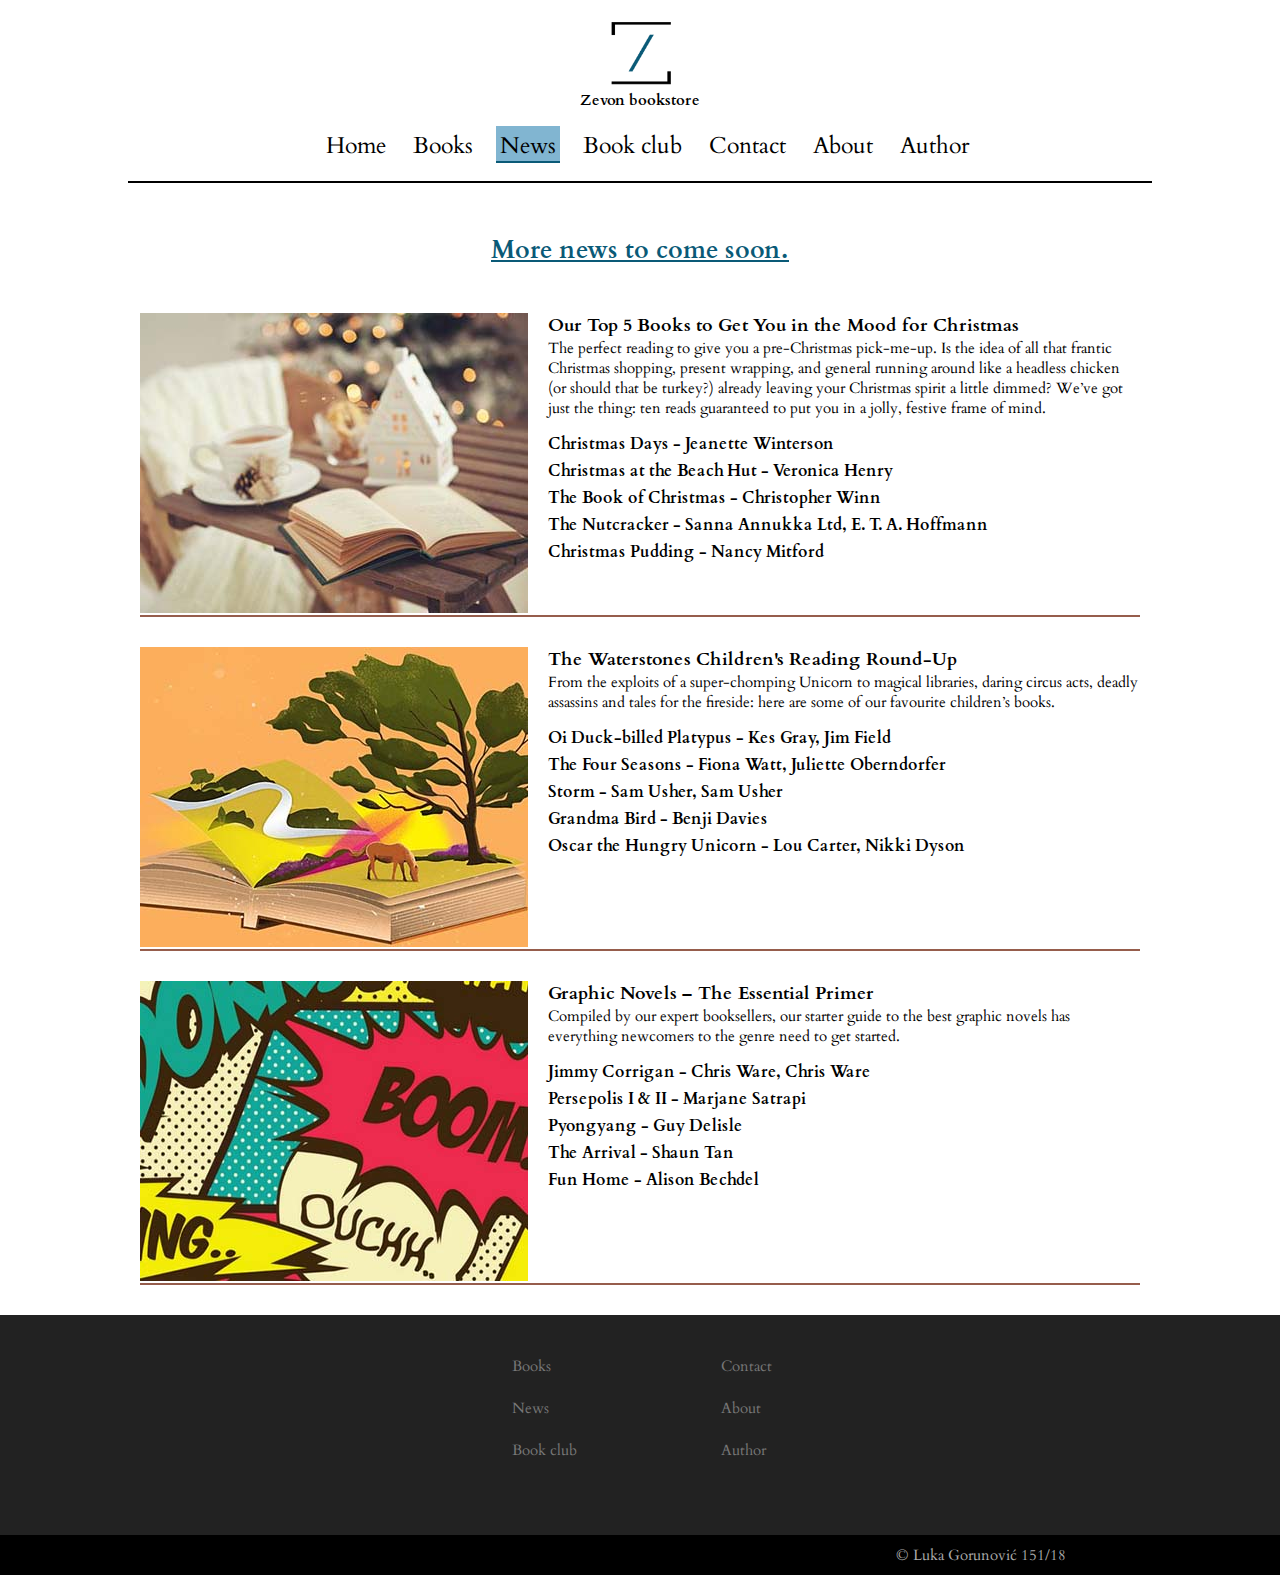
<file: news.html>
<!DOCTYPE html>
<html>
	<head>
		<link href="https://fonts.googleapis.com/css?family=Cardo" rel="stylesheet"/>
		<link rel="stylesheet" href="css/style.css" type="text/css"/>
		<link rel="shortcut icon" href="images/icon.ico" />
		<link rel="stylesheet" href="https://use.fontawesome.com/releases/v5.5.0/css/all.css" 
		integrity="sha384-B4dIYHKNBt8Bc12p+WXckhzcICo0wtJAoU8YZTY5qE0Id1GSseTk6S+L3BlXeVIU" crossorigin="anonymous"/>
		<meta charset="utf-8"/>
		<meta name="keywords" content="Bookstore, Book, Zevon, Bookclub, Read"/>
		<meta name="author" content="Luka Gorunović"/>
		<meta name="description" content="Zevon bookstore is an internation bookstore made to satisfy all your reading needs. 
		Get all the books you wanted to get.">
		<title>Zevon book store | News</title>
	</head>
	<body>
		<nav>
			<div id="logo">
				<a href="index.html"><img src="images/logo.png" alt="ZevonBookStoreLogo"/></a>
				<h1>Zevon bookstore</h1>
			</div>
				<div id="menuright">
					<ul>
						<li><a href="index.html">Home</a></li>
						<li><a href="books.html">Books</a></li>
						<li><a href="news.html" class="active">News</a></li>
						<li><a href="bookclub.html">Book club</a></li>
						<li><a href="contact.html">Contact</a></li>
						<li><a href="about.html">About</a></li>
						<li><a href="author.html">Author</a></li>
					</ul>
				</div>
			<div class="cleaner">
			</div>
		</nav>
		<div class="hr">
		</div>
		<div id="morenewssoon">
			<p>More news to come soon.</p>
			<a href="rssfeed.xml"><i class="fas fa-rss"></i></a>
		</div>
		<div id="newsmain">
			<div class="news">
				<div class="imagenews">
					<img src="images/christmas.jpg" alt="christmas book reading"/>
				</div>
				<div class="textnews">
					<h2>Our Top 5 Books to Get You in the Mood for Christmas</h2>
					<p>The perfect reading to give you a pre-Christmas pick-me-up.
					Is the idea of all that frantic Christmas shopping, present 
					wrapping, and general running around like a headless chicken 
					(or should that be turkey?) already leaving your Christmas spirit a little dimmed? 
					We’ve got just the thing: ten reads guaranteed to put you in a jolly, festive frame of mind. </p>
					<ul>
						<li>Christmas Days - Jeanette Winterson</li>
						<li>Christmas at the Beach Hut - Veronica Henry</li>
						<li>The Book of Christmas - Christopher Winn</li>
						<li> The Nutcracker - Sanna Annukka Ltd, E. T. A. Hoffmann</li>
						<li> Christmas Pudding - Nancy Mitford</li>
					</ul>
				</div>
			</div>
			<div class="news">
				<div class="imagenews">
					<img src="images/kids.jpg" alt="Children's Reading"/>
				</div>
				<div class="textnews">
					<h2>The Waterstones Children's Reading Round-Up</h2>
					<p>From the exploits of a super-chomping Unicorn to magical libraries, 
					daring circus acts, deadly assassins and tales for the fireside: 
					here are some of our favourite children’s books. </p>
					<ul>
						<li>Oi Duck-billed Platypus - Kes Gray, Jim Field</li>
						<li>The Four Seasons - Fiona Watt, Juliette Oberndorfer</li>
						<li>Storm - Sam Usher, Sam Usher</li>
						<li> Grandma Bird - Benji Davies</li>
						<li> Oscar the Hungry Unicorn - Lou Carter, Nikki Dyson</li>
					</ul>
				</div>
			</div>
			<div class="news">
				<div class="imagenews">
					<img src="images/comics.jpg" alt="Graphic Novels – The Essential Primer"/>
				</div>
				<div class="textnews">
					<h2>Graphic Novels – The Essential Primer</h2>
					<p>Compiled by our expert booksellers, our starter guide to the best graphic 
					novels has everything newcomers to the genre need to get started. </p>
					<ul>
						<li>Jimmy Corrigan - Chris Ware, Chris Ware</li>
						<li>Persepolis I & II - Marjane Satrapi</li>
						<li>Pyongyang - Guy Delisle</li>
						<li> The Arrival - Shaun Tan</li>
						<li> Fun Home - Alison Bechdel</li>
					</ul>
				</div>
			</div>
		</div>
		<footer>
			<div id="leftul">
				<ul>
					<li><a href="books.html">Books</a></li>
					<li><a href="news.html">News</a></li>
					<li><a href="bookclub.html">Book club</a></li>
				</ul>
			</div>
			<div id="rightul">
				<ul>
					<li><a href="contact.html">Contact</a></li>
					<li><a href="about.html">About</a></li>
					<li><a href="author.html">Author</a></li>
				</ul>
			</div>
			<div class="cleaner">
			</div>
			<div id="fafaicons">
				<a href="#"><i class="fab fa-google-plus-g"></i></a>
				<a href="#"><i class="fab fa-facebook-f"></i></a>
				<a href="#"><i class="fab fa-twitter"></i></a>
				<a href="#"><i class="fab fa-instagram"></i></a>
				<a href="#"><i class="fab fa-youtube"></i></a>
			</div>
		</footer>
		<div id="copyright">
			<p>&copy Luka Gorunović 151&#47;18</p>
		</div>
	</body>
</html>
</file>
<file: css/style.css>
*{
	padding:0px;
	margin:0px;
	font-family: 'Cardo', serif;
}
ul li {
	list-style-type:none;
}
a{
	text-decoration:none;
}
.cleaner{
	clear:both;
}
::-webkit-scrollbar {
    width: 10px;
	background:#fff;
}
::-webkit-scrollbar-thumb {
    background:#094e67; 
	border-radius:10px;
}
::-webkit-scrollbar-thumb:hover{
	background:#0b6687;
}
nav{
	width:100%;
	height:100%;
}
#logo{
	float:left;
	margin-top:20px;
	margin-left:20%;
}
#logo img{
	width:65px;
	height:65px;
	margin-left:21px;
}
#logo h1{
	font-size:15px;
	text-align:center;
}
#menuright{
	float:left;
	width:720px;
	margin-top:70px;
	margin-left:200px;
}
#menuright ul li{
	display: inline-block;
}
#menuright ul li a{
	color:#000000;
	margin-left:20px;
	font-size:23px;
	padding-top:4px;
	padding-right:4px;
	padding-left:4px;
}
#menuright ul li a:hover{
	background-color:#965d4c;
	transition:0.5s;
}

.active{
	background-color:#81b5d1;
	color:#FFFFFF;
	padding-top:4px;
	padding-right:4px;
	padding-left:4px;
	border-bottom:2px solid #0a5a77;

}
.hr{
	background-color:#000;
	margin:0px auto;
	margin-top:20px;
	width:80%;
	height:2px;
}
#bigpicturewlink{
	width:1000px;
	height:430px;
	background-image:url(../images/book.jpg);
	margin:20px auto;
	margin-bottom:15px;
	/*opacity:0.9;*/
}
#textinp{
	width:1000px;
	height:330px;
	color:#fff;
	padding-top:100px;
	text-align:center;
	background-color:rgba(150,93,76, 0.4)
}
#textinp h2{
	font-size:35px;
}
#textinp p{
	font-size:25px;
}
#textinp a p{
	font-size:20px;
}
.textinpholder{
	margin:0px auto;
}
#quasibutton{
	margin:80px auto;
	width:90px;
	height:30px;
	border:2px solid #061722;
	padding:4px 4px 4px 4px;
	background-color:rgba(129,181,209,0.6)
}
#quasibutton:hover{
	background-color:rgba(129,181,209,0.9);
	transition:0.5s;
}
#quasibutton a{
	color:#fff;
	
}
.booksrow{
	width:900px;
	height:600px;
	margin:auto;
	margin-top:15px;
	display:flex;
	justify-content:space-around;
	align-items:flex-start;
	align-content:space-between;
}
.books{
	height:auto;
	width:195px;
}
.books h1{
	font-size:25px;
}
.books p{
	font-size:17px;
}
.books img{
	box-shadow:3px 2px 1px #444;
}
.books a{
	color:rgb(150,93,76);
}
.books:hover{
	transform: scale(1.05, 1.05);
	transition:0.3s;
}	
.readmore{
	height:40px;
	width:200px;
}
#bookclubad{
	width:100%;
	height:300px;
	background-image:url("../images/bookclubad.jpg");
}
#bookclubadf{
	width:100%;
	height:260px;
	background-color:rgba(10,90,119,0.2);
	padding-top:40px;
	
}
.white{
	color:#fff;
	font-size:45px;
	text-align:center;
}
.whitep{
	font-size:28px;
	color:#fff;
	text-align:center;
	margin-bottom:10px;
}
.likeabutton{
	font-size:45px;
	text-align:center;
	padding:5px 10px 5px 20px;
	background-color:#fff;
	color:#000;
	border-radius:10px 10px 10px 10px;
}
#holder{
	margin:0px auto;
	height:71px;
	width:100%;
}
#middlebut{
	height:71px;
	width:127px;
	margin:0px auto;
}
#middlebut:hover{
	transition:0.2s;
	transform:scale(1.1);
}
#main2{
	width:1000px;
	height:600px;
	margin:0px auto;
	margin-top:25px;
	display:flex;
	justify-content:space-around;
	align-items:flex-start:	
}
footer{
	margin-top:30px;
	height:200px;
	background-color:#222;
	padding-top:20px;
	
}
#leftul{
	margin-left:40%;
	float:left;
	width:47px;
	height:120px;
}
#rightul{
	margin-right:40%;
	float:right;
	width:47px;
	height:120px;
	
}
footer ul {
	width:100px;
	height:115px;
}
footer ul li{
	margin-top:20px;
}
#leftul ul li a{
	color:#777777;
	font-size:15px;
}
#rightul ul li a{
	color:#777777;
	font-size:15px;
}
#leftul ul li a:visited{
	color:#777777;
}
}
#leftul ul li a:link{
	color:#777777;
}
#leftul ul li a:hover{
	color:#555555;
}
#rightul ul li a:visited{
	color:#777777;
}
#rightul ul li a:link{
	color:#777777;
}
#rightul ul li a:hover{
	color:#555555;
}
#fafaicons{
	height:50px;
	width:600px;
	margin:30px auto;
	text-align:center;
}
#fafaicons a{
	display:inline-block;
	width:27px;
	height:32px;
	margin-left:40px;
	margin-right:40px;
	font-size:30px;
	color:#777777;
}
.fab:hover{
	color:#555555;
}
#copyright{
	height:30px;
	padding-top:10px;
	font-size:15px;
	background-color:#000000;
	color:#aaaaaa;
}
#copyright p{
	margin-left:70%;
}
@media screen and (max-width: 1296px){

	nav{
		width:100%;
		height:auto;
		margin-bottom:20px;
	}
	#logo{
		width:100%;
		height:60px;
		margin:auto;
		margin-top:20px;
	}
	#logo h1{
		text-align:center;
		margin-top:5px;
	}	
	#logo img{
		display:block;
		margin:auto;
	}
	#logo a{
	}
	
	#menuright{
		width:100%;
		height:auto;
		display:block;
		text-align:center;
		margin-top:50px;
		margin-left:0px;
	}
	#menutright ul{
		
	}
	#menuright ul li{
		display: inline-block;
	}
	#menuright ul li a{
		color:#000000;
		margin-left:15px;
		font-size:23px;
		padding-top:4px;
		padding-right:4px;
		padding-left:4px;
	}
	.hr{
	background-color:#000;
	margin:0px auto;
	margin-top:2px;
	width:80%;
	height:2px;
	}
	
	#bigpicturewlink{
		transform:scale(0.7);
		margin-top:-40px;
		margin-bottom:-80px;
	}
	.booksrow{
		transform:scale(0.8);
		margin-top:-35px;
		height:auto;
	}
}
/*books.html*/
#bookspreface{
	width:400px;
	height:200px;
	margin:30px auto;
}
#bookspreface h1{
	text-align:center;
}
#bookspreface p{
	column-count:2;
	column-gap:40px;
	column-rule:4px outset rgb(150,93,76);
}
#bookspreface a{
	color:#81b5d1;
}
#bookspreface a:hover{
	color:#0a5a77;
}
.hrsm{
	background-color:#0a5a77;
	margin:0px auto;
	margin-top:5px;
	margin-bottom:30px;
	width:40%;
	height:3px;
}

#pagecenter{
	width:100px;
	height:20px;
	margin:30px auto;
	display:flex;
	justify-content:space-around;
}
#pagecenter a{
	padding:1px 4px 1px 2px;
	font-size:18px;
}
#pagecenter a:link{
	color:#000;
}
#pagecenter a:visited{
	color:#000;
}
#pagecenter a:hover{
	background-color:#965d4c;
	border-bottom:2px solid #965d4c;
	
}
.bookshidden{
	height:200px;
	width:195px;
	visibility:hidden;
}
.bookshiddenh1{
	font-size:25px;
}
.bookshidden p{
	font-size:17px;
}
.bookshidden img{
	box-shadow:3px 2px 1px #444;
}
.bookshidden a{
	color:rgb(150,93,76);
}
/* news.html*/

#morenewssoon{
	width:300px;
	height:50px;
	margin:0px auto;
	text-align:center;
}
#morenewssoon a{
	display:inline-block;
	margin:0px auto;
	color:#854c3b;
	font-size:20px;
}
#morenewssoon p{
	font-size:25px;
	font-weight:bold;
	margin-top:50px;
	text-decoration:underline;
	color:#0a5a77;
}
#newsmain{
	width:1000px;
	margin:0px auto;
}
.news{
	width:100%;
	height:300px;
	margin-top:30px;
	padding-bottom:2px;
	border-bottom:2px solid #965d4c;
	display:flex;
	justify-content:space-between;
	
}
.textnews{
	margin-left:20px;
}
.textnews h2{
	font-size:18px;
}
.textnews p{
	font-size:15px;
	margin-bottom:15px;
}
.textnews li{
	font-weight:bold;
	margin-top:5px;
}

/*bookclub.html*/

#mainbookclub{
	width:400px;
	margin:0px auto;
}
#bookclubpreface{
	width:400px;
	height:300px;
	margin-top:30px;;
}
#bookclubpreface h1{
	text-align:center;
}
#bookclubpreface p{
	column-count:2;
	column-gap:40px;
	column-rule:4px outset #0a5a77;
}
#bookclubpreface a{
	color:#81b5d1;
}
#bookclubm{
	width:400px;
	height:100px;
	margin-bottom:60px;
}
#bookclubm ul li{
	list-style-type:circle;
	font-weight:bold;
}
#bookclubm p{
	margin-top:15px;
	text-align:center;
	font-size:20px;
	text-decoration:underline;
	color:#0a5a77;
}
.hrsm1{	
	background-color:#854c3b;
	margin:20px auto;
	width:60%;
	height:3px;
}
#formslog{
	width:100%;
	height:250px;
	margin:40px auto;
	background-image:url("../images/fixedim.jpg");
	padding-top:100px;
	background-attachment: fixed;
	background-size:cover;
	background-repeat:no-repeat;
}
#formslog input[type=text],#formslog input[type=password]{
	background-color:rgba(255,255,255,0.5);
	border-style:none;
	border-bottom:2px solid #0a5a77;
	color:#fff;
	outline: none;
	width:200px;
	text-align:center;
	margin-bottom:20px;
	padding:5px 5px 5px 5px;
	font-size:15px;
	margin-left:45px;
	font-weight:500;
}
.formsholder{
	margin:0px auto;
	width:300px;
	height:300px;
}
#formslog input[type=text]:hover,#formslog input[type=password]:hover{
	font-weight:bold;
	background-color:rgba(129,181,209,0.8);
}
#formslog input:focus{
	background-color:rgba(133,76,59,0.8);
	/*border:2px solid #fff;*/
	font-size:15px;
	transform:scale(1.1);
}
#formslog input[type=text]::placeholder,#formslog input[type=password]::placeholder{
	color:#000000;
	font-size:17px;
}
#formslog input[type=submit]{
	width:70px;
	height:40px;
	margin-left:115px;
	cursor:pointer;
	background-color:rgba(133,76,59,1);
	border-style:none;
	font-size:15px;
	border-bottom:2px solid #854c3b;
	font-weight:bold;
}
#formslog input[type=submit]:hover{
	background-color:rgba(133,76,59,0.8);
	transform:scale(1.1);
	transition:0.5s;
}
#formsreg{
	width:700px;
	height:400px;
	margin:0px auto;
	background-image:url(../images/rain.jpg);
}
#formsreg p{
	text-align:center;
	margin-bottom:25px;
	font-size:20px;
	text-decoration:underline;
	color:#fff;
}
#formsreg input[type=text],#formsreg input[type=password],#formsreg input[type=email],input[type=date]{
	border-style:none;
	outline:none;
	border-bottom:2px solid #0a5a77;
	font-size:17px;
	width:133px;
	display:block;
	margin:15px auto;
	padding-left:40px;
}
#formsreg input[type=text]:hover,#formsreg input[type=password]:hover,#formsreg input[type=email]:hover,input[type=date]:hover{
	background-color:rgba(255,255,255,0.8);
	font-weight:bold;
}
#formsreg input:focus{
	background-color:rgba(129,181,209,0.8);
	font-size:17px;
}
#formsreg input[type=text]::placeholder,#formsreg input[type=password]::placeholder,#formsreg input[type=email]::placeholder,#input[type=date]::placeholder{
	color:#000000;
	font-size:17px;
	margin-left:50px;
	font-weight:400;
}
#formsreg input[type=submit]{
	width:150px;
	height:40px;
	cursor:pointer;
	background-color:rgb(129,181,209);
	border-style:none;
	font-size:17px;
	border-bottom:2px solid #0a5a77	;
	margin:15px 275px;
	font-weight:bold;
}
#formsreg input[type=submit]:hover{
	transform:scale(1.1);
	transition:0.5s;
}
#formsreg input[id=male]{
	margin-left:280px;
}
#formsreg label{
	width:20px;
	font-size:17px;
	color:#000;
	font-weight:bold;
	margin-bottom:10px;
	margin-left:5px;
}
#formsreg input[type=radio]:hover{
	transform:scale(1.2);
}
#formsreg label:hover{
	color:#0a5a77;
}

/*contact.html*/

#backstar{
	width:1000px;
	height:170px;
	background-image:url("../images/pat.png");
	background-repeat:repeat;
	background-size:auto;
	margin:20px auto;
	padding-top:70px;
}
#backstar h1{
	color:#fff;
	font-size:30px;
	text-align:center;
	margin-bottom:15px;
}
#backstar h2{
	color:#fff;
	font-size:25px;
	text-align:center;
}
#contact{
	width:1000px;
	height:350px;
	margin:0px auto;
	background-image:url(../images/tel.jpg);
	padding-top:10px;
}
#contact input[type=text], #contact input[type=tel]{
	width:330px;
	height:30px;
	background-color:rgba(255,255,255,0.7);
	display:block;
	margin:5px auto;
	padding-left:10px;
	border:none;
}
#contact input[type=text]::placeholder,#contact input[type=tel]::placeholder{
	text-align:center;
	font-weight:bold;
	color:#000;
}

#contact textarea{
	margin-left:140.5px;
	font-size:17px;
	width:700px;
	outline:none;
	resize:none;
	padding:10px 10px;
	margin-bottom:5px;
	border:2px solid #854c3b;
	background-color:rgba(255,255,255,0.7);
}
#contact input[type=text]:focus,#contact input[type=tel]:focus,#contact textarea:focus{
	border:2px solid #0a5a77;
	background-color:#fff;
}
#contact input[type=submit]{
	width:100px;
	height:50px;
	font-size:20px;
	border:none;
	margin-left:450px;
	background-color:rgba(133,76,59,0.7);
}
#contact input[type=submit]:hover{
	transform:scale(1.08);
	transition:0.5s;
	background-color:rgba(133,76,59,0.9);
}
#bushours{
	width:700px;
	margin:30px auto;
}
#bushours table{
	width:700px;
	text-align:center;
}
#bushours td, th{
	width:116px;
	height:40px;
}
#bushours th{
	background-color:#854c3b;
	text-decoration:underline;
}
#bushours td{
	background-color:#81b5d1;
	font-weight:600;
}
#morecont{
	width:600px;
	margin:auto;
	text-align:center;
}
#morecont p{
	margin-top:10px;
	font-weight:bold;
	color:#0a5a77;
}
#morecont h3{
	color:#854c3b;
}
/*about.html*/

#imgstr{
	width:700px;
	height:auto;
	margin:auto;
	margin-bottom:20px;
	font-size:20px;
}
#imgstr h1{
	text-align:center;
	margin-top:20px;
	margin-bottom:20px;
}
#imgstr img{
	float:left;
}
#imgstr p{
	float:right;
	width:280px;
	margin-top:20px;
	margin-right:20px;
}
#imgstr strong{
	color:#0a5a77;
}
#imgmap{
	width:700px;
	height:550px;
	margin:0px auto;
}
#imgmap p{
	font-size:20px;
	margin-bottom:10px;
}
#imgmap img{
	border:2px solid #854c3b;
}
#circle{
	width:350px;
	height:230px;
	background-image:url("../images/path.jpg");
	background-position:center;
	background-attachment:fixed;
	background-size:500px 1000px;
	margin:20px auto;
	border-radius:50%;
	padding-top:120px;
	margin-bottom:50px;
}
#circle p{
	color:0a5a77;
	text-align:center;
	font-size:32px;
	background-color:rgba(255,255,255,0.7);
}
#circle a{
	color:#0a5a77;
}
#circle a:visited{
	color:#0a5a77;
}
#circle a:hover{
	color:#000;
}

#abouttxt{
	width:700px;
	margin:2px auto;
	font-size:20px;
}
/*author.html*/
#authordesc{
	width:800px;
	margin:auto;
	margin-top:40px;
	margin-bottom:260px;
}
#authordesc img{
	float:left;
}
#desc{
	width:400px;
	float:right;
}
</file>
